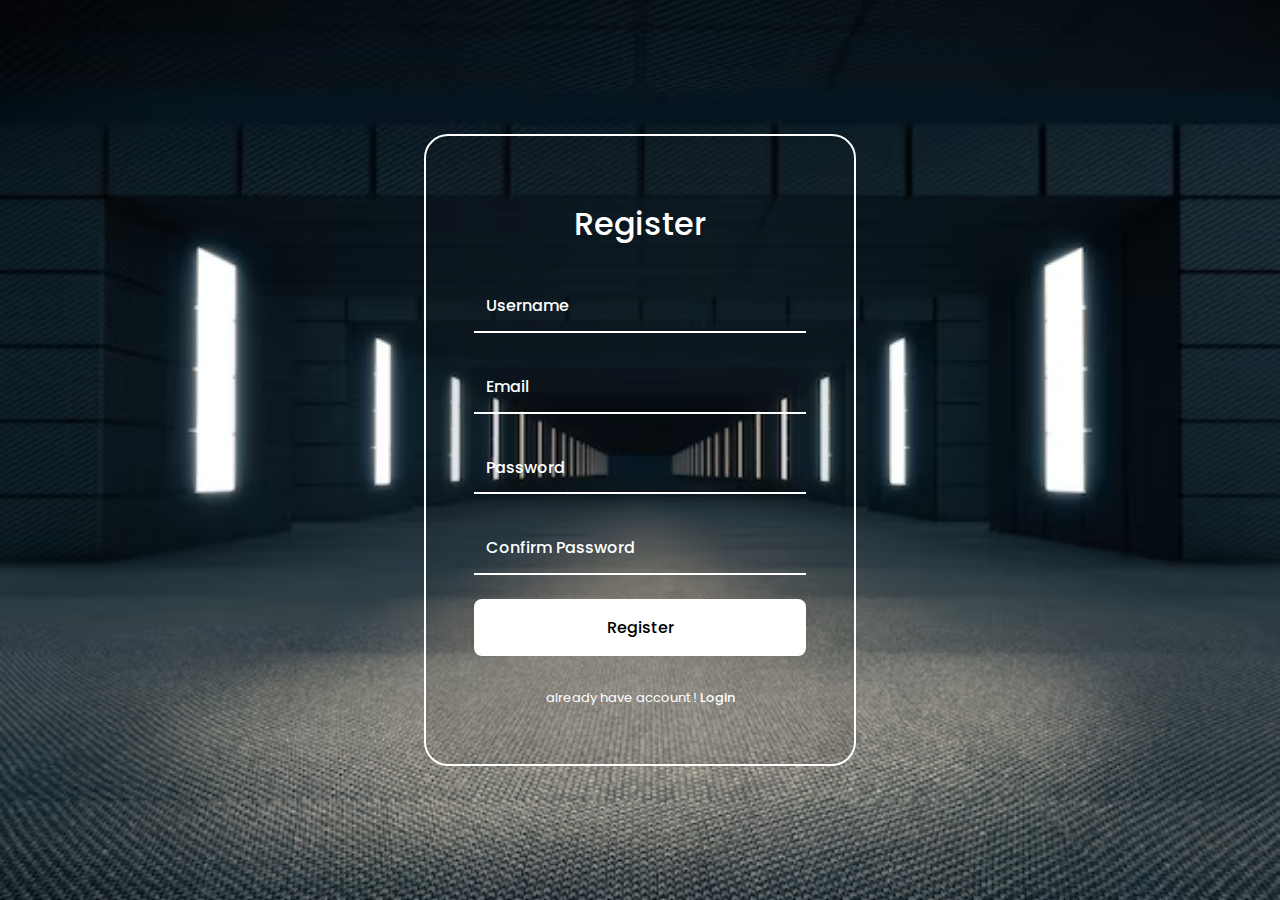
<file: register.html>
<!DOCTYPE html>
<html  lang=en>

<head>
    <meta charset="utf-8">
    <meta name="viewport" content="width=device-width">
    <title>Car Agency Registration</title>
    <link rel="stylesheet" type="text/css" href="register-style.css">
</head>

<body>
    <div class="login">
        <img src="imgs/1.png" alt="login image" class="login__img">

        <form method="post" class="login__form">
            <h1 class="login__title">Register</h1>

            <div class="login__container">
                <div class="login__box">
                    <i class="ri-lock-password-line login__icon"></i>

                    <div class="login__box-input">
                        <input type="text" class="login__input" name="username" id="login-user" required placeholder="">
                        <label for="login-user" class="login__label">Username   </label>
                        <i class="ri-eye-off-line login__eye" id="login-eye"></i>
                    </div>
                </div>
                <div class="login__box">
                    <i class="ri-user-3-line login__icon"></i>

                    <div class="login__box-input">
                        <input type="email" class="login__input" name="email",id="log" placeholder="" required>
                        <label for="log" class="login__label">Email   </label>
                    </div>
                </div>
                <div class="login__box">
                    <i class="ri-lock-password-line login__icon"></i>

                    <div class="login__box-input">
                        <input type="password" class="login__input" name="password" id="login-pass" required placeholder="">
                        <label for="login-pass" class="login__label">Password  </label>
                        <i class="ri-eye-off-line login__eye" id="login-eye"></i>
                    </div>
                </div>
                <div class="login__box">
                    <i class="ri-lock-password-line login__icon"></i>

                    <div class="login__box-input">
                        <input type="password",label="a" class="login__input" name="password" id="login-pass" required placeholder="">
                        <label for="" class="login__label">Confirm Password  </label>
                        <i class="ri-eye-off-line login__eye" id="login-eye"></i>
                    </div>
                </div>

            </div>


            <input class="login__button" type="submit" value="Register" name="Register">

            <p class="login__register">already have account ! <a href="index.html">Login</a></p>
        </form>
    </div>




</body>

</html>

<!-- <?php
$hostname = "localhost";
$username = "root";
$password = "";
$database = new PDO("mysql:host=$hostname;dbname=car_agency;charset=utf8", $username, $password);
if ($database == false) {
    echo 'connection error';
}
if (isset($_POST['Register'])) {
    $checkemail = $database->prepare("SELECT * FROM users WHERE email= :email");
    $email = $_POST['email'];
    $checkemail->bindParam("email", $email);
    $checkemail->execute();

    if ($checkemail->rowCount() > 0) {
        echo '<div class="alert-danger" role="alert">
        used before
      </div>';
    } else {
        $name = $_POST['username'];
        $email = $_POST['email'];
        $password = $_POST['password'];

        $adduser = $database->prepare("INSERT INTO users(username,email,password,role) VALUES(:name,:email,:password,'user')");
        $adduser->bindParam("name", $name);
        $adduser->bindParam("email", $email);
        $adduser->bindParam("password", $password);

        if ($adduser->execute()) {
            echo '<div class="alert-success" role="alert">
            succeed
               </div>';
        } else {
            echo '<div class="alert-danger" role="alert">
            error
          </div>';
        }
    }
}
?> -->
</file>
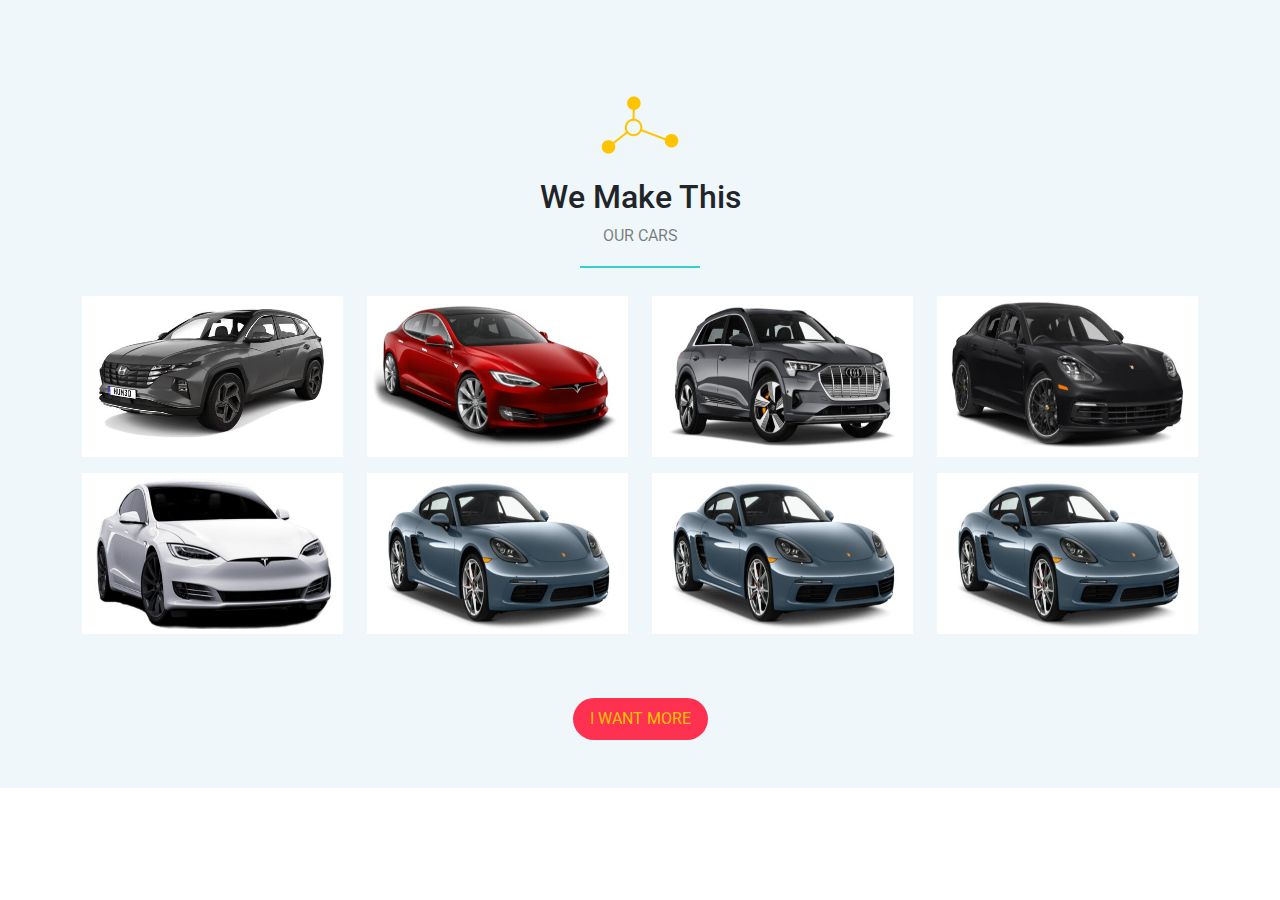
<file: user/cars.html>
<!DOCTYPE html>
<html lang="en">
  <head>
    <meta charset="UTF-8" />
    <meta http-equiv="X-UA-Compatible" content="IE=edge" />
    <meta name="viewport" content="width=device-width, initial-scale=1.0" />
    <title>car-agency</title>
    <link rel="stylesheet" href="css/bootstrap.min.css" />
    <link rel="stylesheet" href="css/all.min.css" />
    <link rel="stylesheet" href="css/car-style.css" />
    <link rel="preconnect" href="https://fonts.googleapis.com" />
    <link rel="preconnect" href="https://fonts.gstatic.com" crossorigin />
    <link href="https://fonts.googleapis.com/css2?family=Roboto:wght@100;300;500&display=swap" rel="stylesheet" />
  </head>
  <body>
    <div class="our-work text-center pt-5 pb-5" id="Products">
      <div class="container">
        <div class="main-title mt-5 mb-5 position-relative">
          <img class="mb-4" src="imgs/title.png" alt="" />
          <h2>We Make This</h2>
          <p class="text-black-50 text-uppercase">Our Cars</p>
        </div>
        <div class="row">
          <div class="col-sm-6 col-md-4 col-lg-3">
            <div class="box mb-3 bg-white" data-work="Application">
              <img class="img-fluid" src="imgs/work-01.jpg" alt="" />
            </div>
          </div>
          <div class="col-sm-6 col-md-4 col-lg-3">
            <div class="box mb-3 bg-white" data-work="Application">
              <img class="img-fluid" src="imgs/work-02.jpg" alt="" />
            </div>
          </div>
          <div class="col-sm-6 col-md-4 col-lg-3">
            <div class="box mb-3 bg-white" data-work="Application">
              <img class="img-fluid" src="imgs/work-03.jpg" alt="" />
            </div>
          </div>
          <div class="col-sm-6 col-md-4 col-lg-3">
            <div class="box mb-3 bg-white" data-work="Application">
              <img class="img-fluid" src="imgs/work-04.jpg" alt="" />
            </div>
          </div>
          <div class="col-sm-6 col-md-4 col-lg-3">
            <div class="box mb-3 bg-white" data-work="Application">
              <img class="img-fluid" src="imgs/work-05.jpg" alt="" />
            </div>
          </div>
          <div class="col-sm-6 col-md-4 col-lg-3">
            <div class="box mb-3 bg-white" data-work="Application">
              <img class="img-fluid" src="imgs/work-06.jpg" alt="" />
            </div>
          </div>
          <div class="col-sm-6 col-md-4 col-lg-3">
            <div class="box mb-3 bg-white" data-work="Application">
              <img class="img-fluid" src="imgs/work-06.jpg" alt="" />
            </div>
          </div>
          <div class="col-sm-6 col-md-4 col-lg-3">
            <div class="box mb-3 bg-white" data-work="Application">
              <img class="img-fluid" src="imgs/work-06.jpg" alt="" />
            </div>
          </div>
        </div>
        <div class="d-flex justify-content-center mt-5">
          <a class="btn rounded-pill main-btn text-uppercase" href="#">I Want More</a>
        </div>
      </div>
    </div>
    <script src="js/bootstrap.bundle.min.js"></script>
    <script src="js/all.min.js"></script>
  </body>
</html>
</file>
<file: register-style.css>
@import url('https://fonts.googleapis.com/css2?family=Poppins:wght@500&display=swap');

/* variables css */

:root{
  --white-color:hsl(0,0%,100%);
  --black-color:hsl(0,0%,0%);

  --body-font:'Poppins', sans-serif;
  --h1-font-size:1.75rem;
  --normal-font-size:1rem;
  --small-font-size:.813rem;

  --font-medium:500;
}

/* Base */
*{
  box-sizing: border-box;
  padding: 0;
  margin: 0;
}
body,input,button{
  font-size:var(--normal-font-size) ;
  font-family: var(--body-font);
}
body{
  color:var(--white-color);
}
input,button{
  border: none;
  outline: noen;

}
a{
  text-decoration: none;
}
img{
  max-width:100%;
  height: auto;
}
/* Login */
.login{
  position: relative;
  height: 100vh;
  display: grid;
  align-items: center;
}
.login__img{
  position: absolute;
  width: 100%;
  height: 100%;
  object-fit: cover;
  object-position: center;
}
.login__form{
  position: relative;
  background-color:hsla(0,0%, 10%, .1) ;
  border: 2px solid;
  margin-inline: 1.5rem;
  padding: 2.5rem 1.5rem;
  border-radius: 1rem;
  /* backdrop-filter: blur(10px); */

}
.login__title{
  text-align: center;
  font-size: var(--h1-font-size);
  font-weight: var(--font-medium);
  margin-bottom: 2rem;
}
.login__container,.login__box{
  display: grid;
}
.login__container{
  row-gap: 1.75rem;
  margin-bottom: 1.5rem;
}
.login__box{
  grid-template-columns: max-content 1fr;
  align-items: center;
  column-gap: .75rem;
  border-bottom: 2px solid var(--white-color);
}
.login__icon,.login__eye{
  font-size: 1.25rem;
}
.login__input{
  width: 100%;
  padding-block: .8rem;
  background: none;
  color: var(--white-color);
  position: relative;
  z-index: 1;
}
.login__box-input{
  position: relative;
  
}
.login__label{
  position:absolute ;
  left: 0;
  top: 13px;
  font-weight: var(--font-medium);
  transition: top .3s ,font-size .3s ;
}
.login__eye{
  position: absolute;
  right: 0;
  top: 18px;
  z-index: 10;
  cursor: pointer;
}
.login__box:nth-child(2) input{
  padding-right: 1.8rem;
}
.login__check,.login__check-group{
  display: flex;
  align-items: center;
  justify-content: space-between;

}
.login__check{
  margin-bottom: 1.5rem;
}
.login__check-label,
.login__forgot,
.login__register{
  font-size: var(--small-font-size);
}
.login__check-group{
  column-gap: .5rem;
}
.login__check-input{
  width: 16px;
  height: 16px;
}
.login__forgot{
  color: var(--white-color);
}
.login__forgot:hover{
  text-decoration: underline;
}
.login__button{
  width: 100%;
  padding: 1rem;
  border-radius: .5rem;
  background-color: var(--white-color);
  font-weight: var(--font-medium);
  cursor: pointer;
  margin-bottom: 2rem;
}
.login__register{
  text-align: center;
}
.login__register a{
  color: var(--white-color);
  font-weight: var(--font-medium);
}
.login__register a:hover{
  text-decoration: underline;
}
.login__input:focus + .login__label{
  top: -20px;
  font-size: var(--small-font-size);

}


.login__input:not(:placeholder-shown).login__input:not(:focus)+ .login__label{
  top: -20px;
  font-size: var(--small-font-size);

}


@media screen and (min-width:567px) {
  .login{
    justify-content: center;
  }
  .login__form{
    width: 432px;
    padding: 4rem 3rem 3.5rem;
    border-radius: 1.5rem;
  }
  .login__title{
font-size: 2rem;
  }
}
</file>
<file: user/css/car-style.css>
:root {
  --dark-color: #19283f;
  --green-color: #33d1cc;
  --red-color: #ff3150;
  --yellow-color: #ffc400;
  --section-color: #eff7fa;
}
body {
  font-family: "Roboto", sans-serif;
}

.logo {
  width: 50px;
  height: 50px;
  border-radius: 50%;
}
.main-btn {
  background-color: var(--red-color);
  color: var(--yellow-color);
  padding: 0.5rem 1rem;
}
.main-btn:hover {
  color: var(--yellow-color);
}
.main-title::after {
  content: "";
  width: 120px;
  height: 2px;
  background-color: var(--green-color);
  position: absolute;
  bottom: -20px;
  left: 50%;
  transform: translateX(-50%);
}
/* Start Navbar */
.navbar {
  background-color: var(--dark-color);
}
.navbar .navbar-nav .nav-link {
  color: white;
}
.navbar .navbar-nav .nav-link.active,
.navbar .navbar-nav .nav-link:focus,
.navbar .navbar-nav .nav-link:hover {
  color: var(--green-color);
}
.navbar .search {
  border-left: 1px solid var(--green-color);
}
.navbar .search svg {
  color: var(--green-color);
}
.navbar .navbar-toggler {
  color: white;
  font-size: 25px;
  border-color: white;
}
.navbar .navbar-toggler:focus {
  box-shadow: none;
}
.navbar .navbar-toggler[aria-expanded="true"] {
  border-color: var(--green-color);
}
/* End Navbar */
/* Start Landing */
.landing {
  background-image: url(../imgs/background.jpg);
  background-size: cover;
  min-height: calc(100vh - 72px);
}

.landing h1 {
  color: var(--dark-color);
}
/* End Landing */
/* Start Features */
.features .icon-holder {
  height: 200px;
}
.features .icon-holder svg {
  left: 50%;
  transform: translateX(-50%);
}
.features .icon-holder .number {
  font-size: 12rem;
  color: var(--section-color);
}
.features .icon-holder .icon {
  color: var(--green-color);
}
.features .feat h4 {
  color: var(--yellow-color);
}
/* End Features */
/* Start Our Work */
.our-work {
  background-color: var(--section-color);
}

.our-work .box {
  padding: 5px;
  overflow: hidden;
  position: relative;
}
.our-work .box::before {
  content: "See";
  position: absolute;
  background-color: rgb(51 209 204 / 76%);
  width: calc(100% - 10px);
  height: calc(100% - 10px);
  display: flex;
  justify-content: center;
  align-items: center;
  font-weight: bold;
  color: white;
  transition: 0.3s;
  font-size: 1.5rem;
  transform: translateX(calc(-100% - 5px));
}
.our-work .box:hover::before {
  transform: translateX(0);
}
/* End Our Work */
/* Start Stuff */
.stuff .description {
  max-width: 500px;
}
/* End Stuff */
/* Start Team */
.team {
  background-color: var(--section-color);
}
.team h2 {
  color: var(--yellow-color);
}
.team .box h4 {
  background-color: var(--green-color);
}
/* End Team */
/* Start Project */
.project {
  background-color: var(--dark-color);
}
/* End Project */
/* Start Subscribe */
.submit {
  background-color: var(--yellow-color);
}
.submit input[type="text"] {
  border: none;
  border-bottom: 1px solid white;
}
.submit input[type="text"]:focus {
  outline: none;
}
.submit ::placeholder {
  color: white;
}
.submit input[type="submit"] {
  background-color: var(--dark-color);
  color: var(--yellow-color);
}
/* End Subscribe */
/* Start Footer */
.footer {
  background-color: var(--dark-color);
}
.footer .copyright > span {
  color: var(--green-color);
}
.footer .copyright div span {
  color: var(--yellow-color);
}
.footer .contact ul svg {
  width: 20px;
  height: 20px;
}
.footer .facebook {
  background-color: #1877f2;
}
.footer .twitter {
  background-color: #1da1f2;
}
.footer .linkedin {
  background-color: #0077b5;
}
.footer .youtube {
  background-color: #ff0000;
}
/* End Footer */
</file>
